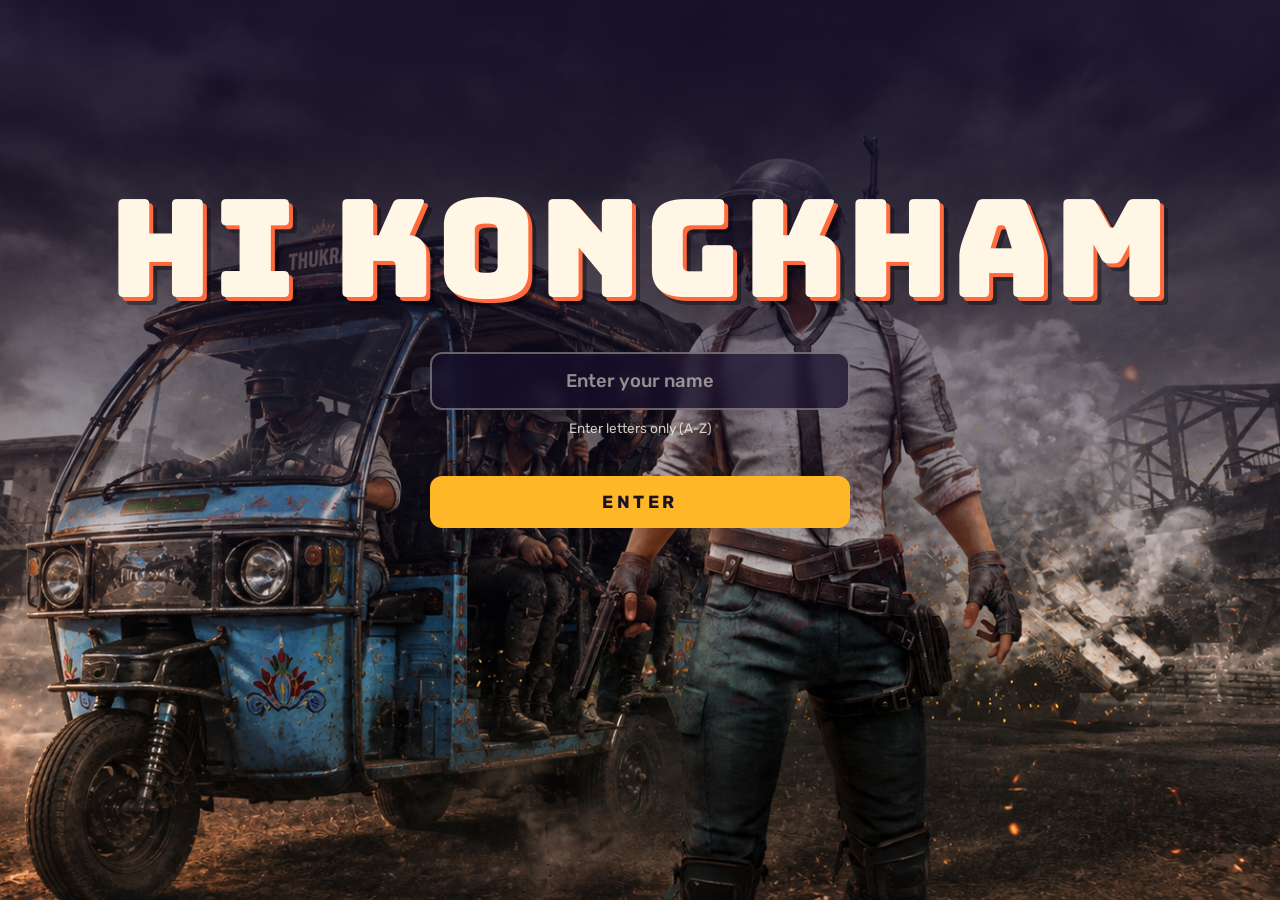
<file: index.html>
<!DOCTYPE html>
<html lang="en">
<head>
  <meta charset="UTF-8">
  <meta name="viewport" content="width=device-width, initial-scale=1">
  <title>Squad</title>
  <link rel="preconnect" href="https://fonts.googleapis.com">
  <link rel="preconnect" href="https://fonts.gstatic.com" crossorigin>
  <link href="https://fonts.googleapis.com/css2?family=Bungee&family=Rubik:wght@400;500;700&display=swap" rel="stylesheet">
  <link rel="stylesheet" href="style.css">
</head>
<body class="landing">
  <main class="hero">
    <h1 class="title">HI KONGKHAM</h1>

    <form id="nameForm" class="name-form" novalidate>
      <label for="nameInput" class="sr-only">Your name</label>
      <input id="nameInput" type="text" placeholder="Enter your name"
             maxlength="40" autocomplete="off" autocapitalize="words" spellcheck="false">
      <p class="hint">Enter letters only (A-Z)</p>
      <p id="error" class="error" role="alert" aria-live="polite"></p>
      <button type="submit" class="btn">ENTER</button>
    </form>
  </main>

  <script src="script.js"></script>
</body>
</html>
</file>
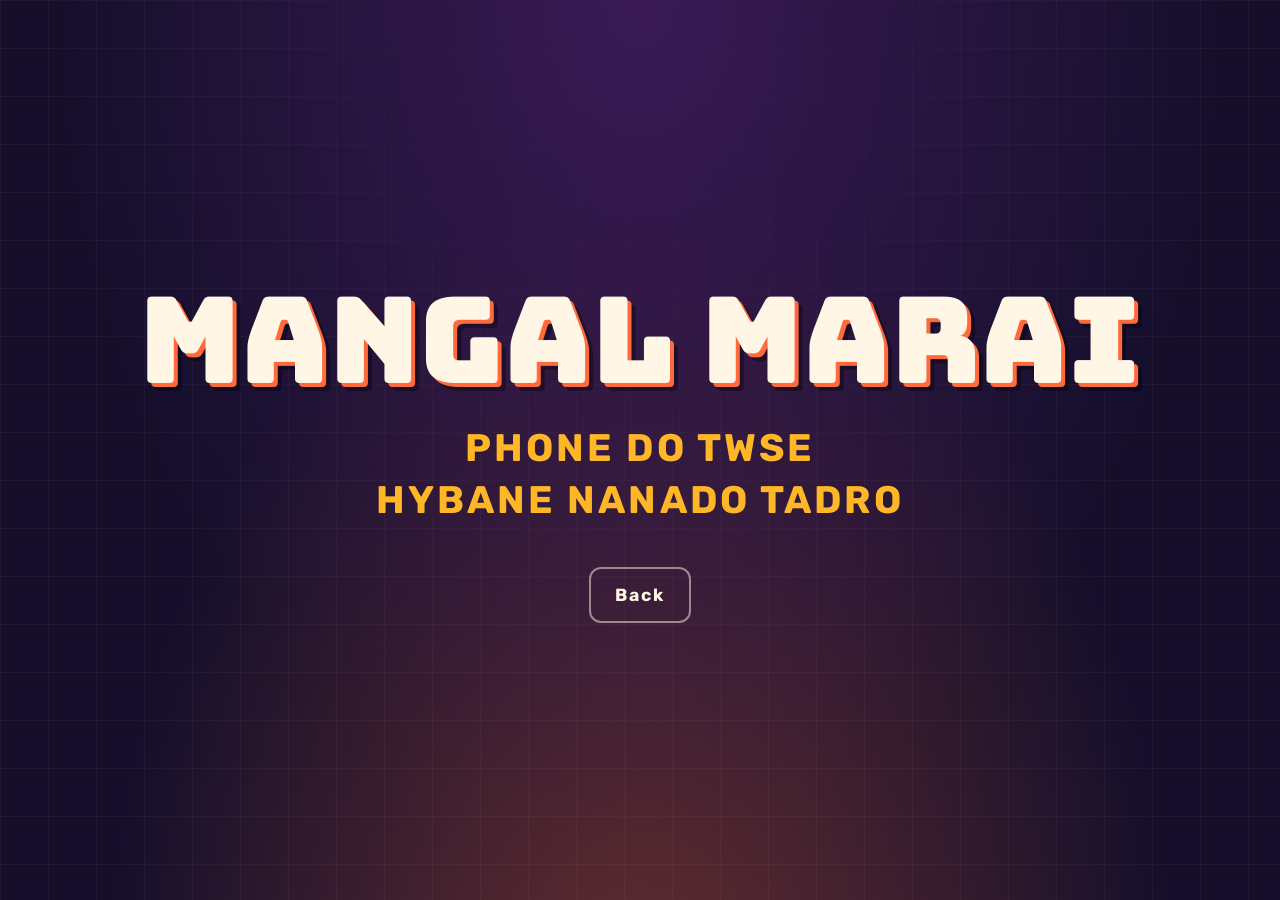
<file: page2.html>
<!DOCTYPE html>
<html lang="en">
<head>
  <meta charset="UTF-8">
  <meta name="viewport" content="width=device-width, initial-scale=1">
  <title>Result</title>
  <link rel="preconnect" href="https://fonts.googleapis.com">
  <link rel="preconnect" href="https://fonts.gstatic.com" crossorigin>
  <link href="https://fonts.googleapis.com/css2?family=Bungee&family=Rubik:wght@400;500;700&display=swap" rel="stylesheet">
  <link rel="stylesheet" href="style.css">
</head>
<body class="result">
  <main class="result-wrap">
    <p id="playerName" class="player-name" hidden></p>
    <h1 class="line line-1">MANGAL MARAI</h1>
    <h2 class="line line-2">PHONE DO TWSE HYBANE NANADO TADRO</h2>
    <a href="index.html" class="btn btn-ghost">Back</a>
  </main>

  <script src="script.js"></script>
</body>
</html>
</file>
<file: style.css>
/* ---------- Design tokens (change colours here) ---------- */
:root {
  --night:    #150f2b;
  --dusk:     #3a1a55;
  --ember:    #ff6a3d;
  --marigold: #ffb627;
  --paper:    #fff6e6;
  --ink:      #1a1226;

  --font-display: "Bungee", Impact, "Arial Black", sans-serif;
  --font-body:    "Rubik", system-ui, -apple-system, "Segoe UI", sans-serif;
}

*, *::before, *::after { box-sizing: border-box; }

html, body { height: 100%; margin: 0; }

body {
  font-family: var(--font-body);
  color: var(--paper);
  background: var(--night);
  min-height: 100vh;
  min-height: 100svh;
}

.sr-only {
  position: absolute; width: 1px; height: 1px; overflow: hidden;
  clip: rect(0 0 0 0); white-space: nowrap;
}

/* ---------- Buttons ---------- */
.btn {
  display: inline-block;
  width: 100%;
  padding: 1rem 1.5rem;
  border: 0;
  border-radius: 12px;
  background: var(--marigold);
  color: var(--ink);
  font: 700 1.1rem var(--font-body);
  letter-spacing: 0.2em;
  text-align: center;
  text-decoration: none;
  cursor: pointer;
  transition: transform .2s ease, box-shadow .2s ease, background .2s ease;
}
.btn:hover  { transform: translateY(-3px); background: #ffc84d; box-shadow: 0 10px 28px rgba(255,182,39,.45); }
.btn:active { transform: translateY(0); box-shadow: none; }
.btn:focus-visible { outline: 3px solid var(--paper); outline-offset: 3px; }

.btn-ghost {
  width: auto;
  margin-top: 2.5rem;
  background: transparent;
  color: var(--paper);
  border: 2px solid rgba(255,246,230,.5);
  letter-spacing: .12em;
}
.btn-ghost:hover { background: var(--paper); color: var(--ink); box-shadow: 0 10px 28px rgba(255,246,230,.25); }

/* ---------- PAGE 1: landing ---------- */
.landing {
  background:
    linear-gradient(to bottom, rgba(21,15,43,.88) 0%, rgba(21,15,43,.45) 45%, rgba(21,15,43,0) 75%),
    url("squad.png") center bottom / cover no-repeat,
    var(--night);
}

.hero {
  min-height: 100vh;
  min-height: 100svh;
  display: flex;
  flex-direction: column;
  align-items: center;
  padding: clamp(4rem, 20vh, 12rem) 1.25rem 2rem;
  text-align: center;
}

.title {
  margin: 0 0 clamp(1.5rem, 4vh, 2.5rem);
  font-family: var(--font-display);
  font-weight: 400;
  font-size: clamp(2.8rem, 11vw, 8.5rem);
  line-height: 1;
  letter-spacing: .02em;
  color: var(--paper);
  /* painted-signboard look: hard offset shadow */
  text-shadow: 4px 4px 0 var(--ember), 8px 8px 0 rgba(0,0,0,.35);
  animation: dropIn .8s cubic-bezier(.2,.9,.3,1.2) both;
}

.name-form {
  width: min(92vw, 420px);
  display: flex;
  flex-direction: column;
}

.name-form input {
  width: 100%;
  padding: 1rem 1.1rem;
  border-radius: 12px;
  border: 2px solid rgba(255,246,230,.35);
  background: rgba(21,15,43,.72);
  backdrop-filter: blur(6px);
  color: var(--paper);
  font: 500 1.15rem var(--font-body);
  text-align: center;
  transition: border-color .2s ease, box-shadow .2s ease;
}
.name-form input::placeholder { color: rgba(255,246,230,.55); }
.name-form input:focus {
  outline: none;
  border-color: var(--marigold);
  box-shadow: 0 0 0 4px rgba(255,182,39,.25);
}
.name-form input.invalid { border-color: #ff5d5d; animation: shake .35s; }

.hint  { margin: .6rem 0 0; font-size: .85rem; color: rgba(255,246,230,.8); }
.error { min-height: 1.4rem; margin: .3rem 0 .8rem; font-size: .95rem; font-weight: 500; color: #ff8f8f; }

/* ---------- PAGE 2: result ---------- */
.result {
  background:
    radial-gradient(ellipse at 50% 0%, var(--dusk) 0%, transparent 65%),
    radial-gradient(ellipse at 50% 120%, rgba(255,106,61,.35) 0%, transparent 60%),
    linear-gradient(rgba(255,246,230,.04) 1px, transparent 1px) 0 0 / 48px 48px,
    linear-gradient(90deg, rgba(255,246,230,.04) 1px, transparent 1px) 0 0 / 48px 48px,
    var(--night);
}

.result-wrap {
  min-height: 100vh;
  min-height: 100svh;
  display: flex;
  flex-direction: column;
  align-items: center;
  justify-content: center;
  padding: 2rem 1.25rem;
  text-align: center;
}

.player-name {
  margin: 0 0 1.5rem;
  padding: .35rem 1rem;
  border: 1px solid rgba(255,182,39,.6);
  border-radius: 999px;
  font-size: .95rem;
  color: var(--marigold);
  animation: rise .8s ease both;
}

.line { margin: 0; animation: rise .9s cubic-bezier(.2,.8,.2,1) both; }

.line-1 {
  font-family: var(--font-display);
  font-weight: 400;
  font-size: clamp(2.6rem, 10vw, 7.5rem);
  line-height: 1.05;
  text-shadow: 4px 4px 0 var(--ember), 8px 8px 0 rgba(0,0,0,.35);
}

.line-2 {
  margin-top: 1.25rem;
  max-width: 24ch;
  font-weight: 700;
  font-size: clamp(1.2rem, 4vw, 2.4rem);
  line-height: 1.35;
  letter-spacing: .08em;
  color: var(--marigold);
  text-wrap: balance;
  animation-delay: .4s;
}

.btn-ghost { animation: rise .9s ease 1s both; }

/* ---------- Animations ---------- */
@keyframes dropIn { from { opacity: 0; transform: translateY(-30px) scale(.96); } to { opacity: 1; transform: none; } }
@keyframes rise   { from { opacity: 0; transform: translateY(32px); }            to { opacity: 1; transform: none; } }
@keyframes shake  { 25% { transform: translateX(-6px); } 50% { transform: translateX(6px); } 75% { transform: translateX(-4px); } }

@media (prefers-reduced-motion: reduce) {
  *, *::before, *::after { animation: none !important; transition: none !important; }
}
</file>
